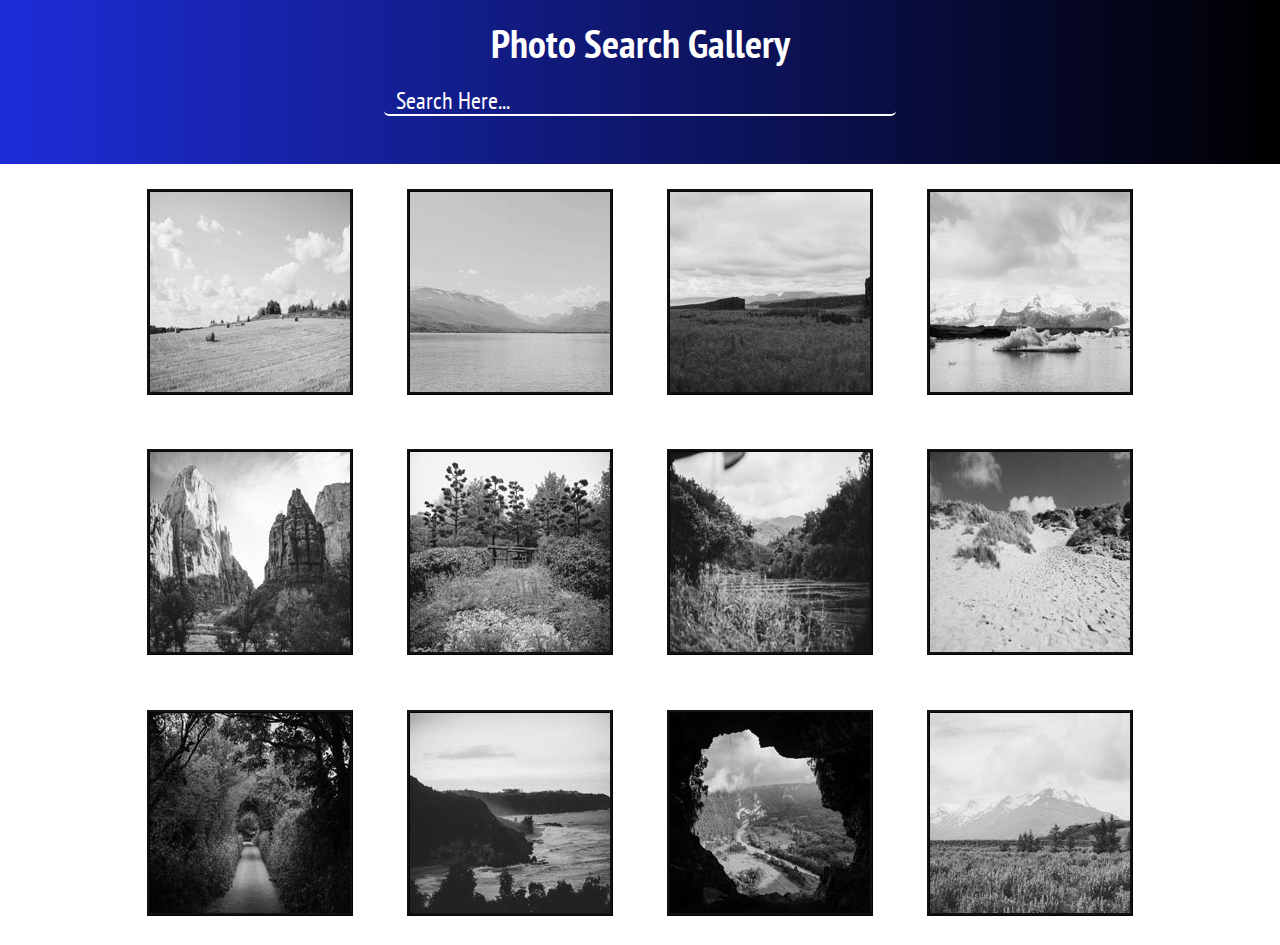
<file: index.html>
<!doctype html>
<html lang="en" dir="ltr">
  <head>
    <meta charset="utf-8">
    <meta name="viewport" content="width=device-width, initial-scale=1" />
    <link rel="stylesheet" type="text/css" href="lightbox2-master/dist/css/lightbox.min.css"/>
    <link rel="stylesheet" type="text/css" href="css/styles.css"/>
    <title>Photo Search Gallery</title>

  </head>
  <body>
    <div class="wrapper">
      <div class='form_container'>
        <form>
          <div class="search_field">
            <label for="search">Photo Search Gallery</label>
            <input type="search" id="search" name="user_search" placeholder="Search Here...">
          </div>
        </form> 
      </div>
      <div class="photo_container">
        <div id="my_photos">
        <a href="photos/01.jpg" data-lightbox="mygallery" data-title="Hay Bales I love hay bales. Took this snap on a drive through the countryside past some straw fields."> <img src="photos/thumbnails/01.jpg" alt="pic1" /></a>

        <a href="photos/02.jpg" data-lightbox="mygallery" data-title="Lake The lake was so calm today. We had a great view of the snow on the mountains from here."> <img src="photos/thumbnails/02.jpg" alt="pic2" /></a>

        <a href="photos/03.jpg" data-lightbox="mygallery" data-title="Canyon I hiked to the top of the mountain and got this picture of the canyon and trees below."> <img src="photos/thumbnails/03.jpg" alt="pic3" /></a>

        <a href="photos/04.jpg" data-lightbox="mygallery" data-title="Iceberg It was amazing to see an iceberg up close, it was so cold but didn’t snow today."> <img src="photos/thumbnails/04.jpg" alt="pic4" /></a>

        <a href="photos/05.jpg" data-lightbox="mygallery" data-title="Desert The red cliffs were beautiful. It was really hot in the desert but we did a lot of walking through the canyons."> <img src="photos/thumbnails/05.jpg" alt="pic5" /></a>

        <a href="photos/06.jpg" data-lightbox="mygallery" data-title="Fall Fall is coming, I love when the leaves on the trees start to change color."><img src="photos/thumbnails/06.jpg" alt="pic6" /></a>

        <a href="photos/07.jpg" data-lightbox="mygallery" data-title="Plantation I drove past this plantation yesterday, everything is so green!"><img src="photos/thumbnails/07.jpg" alt="pic7"/></a>

        <a href="photos/08.jpg" data-lightbox="mygallery" data-title="Dunes My summer vacation to the Oregon Coast. I love the sandy dunes!"><img src="photos/thumbnails/08.jpg" alt="pic8"/></a>

        <a href="photos/09.jpg" data-lightbox="mygallery" data-title="Countryside Lane We enjoyed a quiet stroll down this countryside lane."><img src="photos/thumbnails/09.jpg" alt="pic9"/></a>

        <a href="photos/10.jpg" data-lightbox="mygallery" data-title="Sunset Sunset at the coast! The sky turned a lovely shade of orange."><img src="photos/thumbnails/10.jpg" alt="pic10"/></a>

        <a href="photos/11.jpg" data-lightbox="mygallery" data-title="Cave I did a tour of a cave today and the view of the landscape below was breathtaking."><img src="photos/thumbnails/11.jpg" alt="pic11"/></a>

        <a href="photos/12.jpg" data-lightbox="mygallery" data-title="Bluebells I walked through this meadow of bluebells and got a good view of the snow on the mountain before the fog came in."><img src="photos/thumbnails/12.jpg" alt="pic12" /></a>

        </div>
      </div>
    </div>
    <script
      src="https://code.jquery.com/jquery-3.4.0.min.js"
      integrity="sha256-BJeo0qm959uMBGb65z40ejJYGSgR7REI4+CW1fNKwOg="
      crossorigin="anonymous"></script>
    <script src="lightbox2-master/dist/js/lightbox-plus-jquery.min.js"></script>
    <script src="js/script.js"></script>
  </body>
</html>
</file>
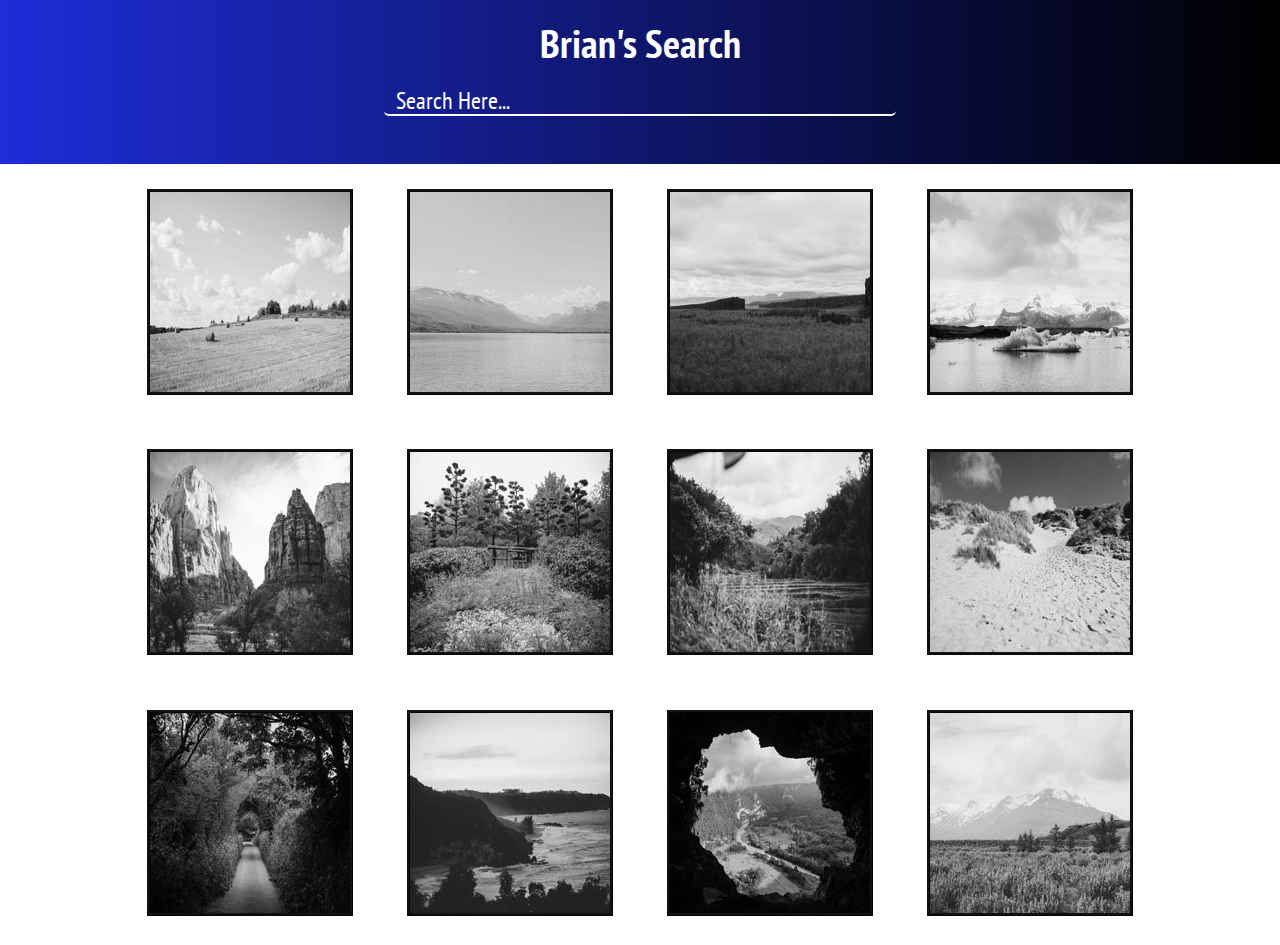
<file: index2.html>
<!doctype html>
<html lang="en" dir="ltr">
  <head>
    <meta charset="utf-8">
    <meta name="viewport" content="width=device-width, initial-scale=1" />
    <link rel="stylesheet" type="text/css" href="lightbox2-master/dist/css/lightbox.min.css"/>
    <link rel="stylesheet" type="text/css" href="css/styles.css"/>
    <title>Brian's Photo Gallery</title>

  </head>
  <body>
    <div class="wrapper">
      <div class='form_container'>
        <form>
          <div class="search_field">
            <label for="search">Brian's Search</label>
            <input type="search" id="search" name="user_search" placeholder="Search Here..." onkeyup="searchField()">
          </div>
        </form> 
      </div>
      <div class="photo_container">
        <div id="my_photos">
        <a href="photos/01.jpg" data-lightbox="mygallery" data-title="Hay Bales I love hay bales. Took this snap on a drive through the countryside past some straw fields."> <img src="photos/thumbnails/01.jpg" alt="pic1" /></a>

        <a href="photos/02.jpg" data-lightbox="mygallery" data-title="Lake The lake was so calm today. We had a great view of the snow on the mountains from here."> <img src="photos/thumbnails/02.jpg" alt="pic2" /></a>

        <a href="photos/03.jpg" data-lightbox="mygallery" data-title="Canyon I hiked to the top of the mountain and got this picture of the canyon and trees below."> <img src="photos/thumbnails/03.jpg" alt="pic3" /></a>

        <a href="photos/04.jpg" data-lightbox="mygallery" data-title="Iceberg It was amazing to see an iceberg up close, it was so cold but didn’t snow today."> <img src="photos/thumbnails/04.jpg" alt="pic4" /></a>

        <a href="photos/05.jpg" data-lightbox="mygallery" data-title="Desert The red cliffs were beautiful. It was really hot in the desert but we did a lot of walking through the canyons."> <img src="photos/thumbnails/05.jpg" alt="pic5" /></a>

        <a href="photos/06.jpg" data-lightbox="mygallery" data-title="Fall Fall is coming, I love when the leaves on the trees start to change color."><img src="photos/thumbnails/06.jpg" alt="pic6" /></a>

        <a href="photos/07.jpg" data-lightbox="mygallery" data-title="Plantation I drove past this plantation yesterday, everything is so green!"><img src="photos/thumbnails/07.jpg" alt="pic7"/></a>

        <a href="photos/08.jpg" data-lightbox="mygallery" data-title="Dunes My summer vacation to the Oregon Coast. I love the sandy dunes!"><img src="photos/thumbnails/08.jpg" alt="pic8"/></a>

        <a href="photos/09.jpg" data-lightbox="mygallery" data-title="Countryside Lane We enjoyed a quiet stroll down this countryside lane."><img src="photos/thumbnails/09.jpg" alt="pic9"/></a>

        <a href="photos/10.jpg" data-lightbox="mygallery" data-title="Sunset Sunset at the coast! The sky turned a lovely shade of orange."><img src="photos/thumbnails/10.jpg" alt="pic10"/></a>

        <a href="photos/11.jpg" data-lightbox="mygallery" data-title="Cave I did a tour of a cave today and the view of the landscape below was breathtaking."><img src="photos/thumbnails/11.jpg" alt="pic11"/></a>

        <a href="photos/12.jpg" data-lightbox="mygallery" data-title="Bluebells I walked through this meadow of bluebells and got a good view of the snow on the mountain before the fog came in."><img src="photos/thumbnails/12.jpg" alt="pic12" /></a>

        </div>
      </div>
    </div>
    <script
      src="https://code.jquery.com/jquery-3.4.0.min.js"
      integrity="sha256-BJeo0qm959uMBGb65z40ejJYGSgR7REI4+CW1fNKwOg="
      crossorigin="anonymous"></script>
    <script src="lightbox2-master/dist/js/lightbox-plus-jquery.min.js"></script>
    <script src="js/script.js"></script>
  </body>
</html>
</file>
<file: css/styles.css>
@import url("https://fonts.googleapis.com/css?family=PT+Sans+Narrow");
@import url("https://fonts.googleapis.com/css?family=Oxygen|PT+Sans+Narrow");
input {
  background-color: transparent;
  border-radius: 5px;
  height: 30px;
}

/*! normalize.css v8.0.1 | MIT License | github.com/necolas/normalize.css */
/* Document
   ========================================================================== */
/**
 * 1. Correct the line height in all browsers.
 * 2. Prevent adjustments of font size after orientation changes in iOS.
 */
html {
  line-height: 1.15;
  /* 1 */
  -webkit-text-size-adjust: 100%;
  /* 2 */
}

/* Sections
   ========================================================================== */
/**
 * Remove the margin in all browsers.
 */
body {
  margin: 0;
}

/**
 * Render the `main` element consistently in IE.
 */
main {
  display: block;
}

/**
 * Correct the font size and margin on `h1` elements within `section` and
 * `article` contexts in Chrome, Firefox, and Safari.
 */
h1 {
  font-size: 2em;
  margin: 0.67em 0;
}

/* Grouping content
   ========================================================================== */
/**
 * 1. Add the correct box sizing in Firefox.
 * 2. Show the overflow in Edge and IE.
 */
hr {
  box-sizing: content-box;
  /* 1 */
  height: 0;
  /* 1 */
  overflow: visible;
  /* 2 */
}

/**
 * 1. Correct the inheritance and scaling of font size in all browsers.
 * 2. Correct the odd `em` font sizing in all browsers.
 */
pre {
  font-family: monospace, monospace;
  /* 1 */
  font-size: 1em;
  /* 2 */
}

/* Text-level semantics
   ========================================================================== */
/**
 * Remove the gray background on active links in IE 10.
 */
a {
  background-color: transparent;
}

/**
 * 1. Remove the bottom border in Chrome 57-
 * 2. Add the correct text decoration in Chrome, Edge, IE, Opera, and Safari.
 */
abbr[title] {
  border-bottom: none;
  /* 1 */
  text-decoration: underline;
  /* 2 */
  text-decoration: underline dotted;
  /* 2 */
}

/**
 * Add the correct font weight in Chrome, Edge, and Safari.
 */
b,
strong {
  font-weight: bolder;
}

/**
 * 1. Correct the inheritance and scaling of font size in all browsers.
 * 2. Correct the odd `em` font sizing in all browsers.
 */
code,
kbd,
samp {
  font-family: monospace, monospace;
  /* 1 */
  font-size: 1em;
  /* 2 */
}

/**
 * Add the correct font size in all browsers.
 */
small {
  font-size: 80%;
}

/**
 * Prevent `sub` and `sup` elements from affecting the line height in
 * all browsers.
 */
sub,
sup {
  font-size: 75%;
  line-height: 0;
  position: relative;
  vertical-align: baseline;
}

sub {
  bottom: -0.25em;
}

sup {
  top: -0.5em;
}

/* Embedded content
   ========================================================================== */
/**
 * Remove the border on images inside links in IE 10.
 */
img {
  border-style: none;
}

/* Forms
   ========================================================================== */
/**
 * 1. Change the font styles in all browsers.
 * 2. Remove the margin in Firefox and Safari.
 */
button,
input,
optgroup,
select,
textarea {
  font-family: inherit;
  /* 1 */
  font-size: 100%;
  /* 1 */
  line-height: 1.15;
  /* 1 */
  margin: 0;
  /* 2 */
}

/**
 * Show the overflow in IE.
 * 1. Show the overflow in Edge.
 */
button,
input {
  /* 1 */
  overflow: visible;
}

/**
 * Remove the inheritance of text transform in Edge, Firefox, and IE.
 * 1. Remove the inheritance of text transform in Firefox.
 */
button,
select {
  /* 1 */
  text-transform: none;
}

/**
 * Correct the inability to style clickable types in iOS and Safari.
 */
button,
[type=button],
[type=reset],
[type=submit] {
  -webkit-appearance: button;
}

/**
 * Remove the inner border and padding in Firefox.
 */
button::-moz-focus-inner,
[type=button]::-moz-focus-inner,
[type=reset]::-moz-focus-inner,
[type=submit]::-moz-focus-inner {
  border-style: none;
  padding: 0;
}

/**
 * Restore the focus styles unset by the previous rule.
 */
button:-moz-focusring,
[type=button]:-moz-focusring,
[type=reset]:-moz-focusring,
[type=submit]:-moz-focusring {
  outline: 1px dotted ButtonText;
}

/**
 * Correct the padding in Firefox.
 */
fieldset {
  padding: 0.35em 0.75em 0.625em;
}

/**
 * 1. Correct the text wrapping in Edge and IE.
 * 2. Correct the color inheritance from `fieldset` elements in IE.
 * 3. Remove the padding so developers are not caught out when they zero out
 *    `fieldset` elements in all browsers.
 */
legend {
  box-sizing: border-box;
  /* 1 */
  color: inherit;
  /* 2 */
  display: table;
  /* 1 */
  max-width: 100%;
  /* 1 */
  padding: 0;
  /* 3 */
  white-space: normal;
  /* 1 */
}

/**
 * Add the correct vertical alignment in Chrome, Firefox, and Opera.
 */
progress {
  vertical-align: baseline;
}

/**
 * Remove the default vertical scrollbar in IE 10+.
 */
textarea {
  overflow: auto;
}

/**
 * 1. Add the correct box sizing in IE 10.
 * 2. Remove the padding in IE 10.
 */
[type=checkbox],
[type=radio] {
  box-sizing: border-box;
  /* 1 */
  padding: 0;
  /* 2 */
}

/**
 * Correct the cursor style of increment and decrement buttons in Chrome.
 */
[type=number]::-webkit-inner-spin-button,
[type=number]::-webkit-outer-spin-button {
  height: auto;
}

/**
 * 1. Correct the odd appearance in Chrome and Safari.
 * 2. Correct the outline style in Safari.
 */
[type=search] {
  -webkit-appearance: textfield;
  /* 1 */
  outline-offset: -2px;
  /* 2 */
}

/**
 * Remove the inner padding in Chrome and Safari on macOS.
 */
[type=search]::-webkit-search-decoration {
  -webkit-appearance: none;
}

/**
 * 1. Correct the inability to style clickable types in iOS and Safari.
 * 2. Change font properties to `inherit` in Safari.
 */
::-webkit-file-upload-button {
  -webkit-appearance: button;
  /* 1 */
  font: inherit;
  /* 2 */
}

/* Interactive
   ========================================================================== */
/*
 * Add the correct display in Edge, IE 10+, and Firefox.
 */
details {
  display: block;
}

/*
 * Add the correct display in all browsers.
 */
summary {
  display: list-item;
}

/* Misc
   ========================================================================== */
/**
 * Add the correct display in IE 10+.
 */
template {
  display: none;
}

/**
 * Add the correct display in IE 10.
 */
[hidden] {
  display: none;
}

* {
  box-sizing: border-box;
}

body,
div,
form,
label,
input {
  padding: 0 0;
  margin: 0 0;
}

.wrapper {
  display: flex;
  flex-direction: column;
  flex-wrap: wrap;
  justify-content: center;
}

.photo_container {
  max-width: 65em;
  display: block;
  margin: 0 auto;
}

form {
  background: linear-gradient(to left, #000, #1d2dd8);
}

label {
  text-align: center;
  margin: 0.5em 0;
}

input {
  color: #fff;
  background: transparent;
  border: none;
  border-bottom: 2px solid white;
  width: 70%;
  max-width: 65em;
  display: block;
  margin: 0 auto;
  margin-bottom: 2em;
}
@media (min-width: 768px) {
  input {
    width: 40%;
  }
}

::placeholder {
  color: #fff;
}

input[placeholder] {
  padding-left: 0.5em;
  font-size: 1.5em;
}

input:focus {
  transition: background-color 0.3s;
  outline: none;
  border-bottom: 2px solid #fff;
}

#my_photos {
  display: flex;
  flex-wrap: wrap;
  justify-content: space-around;
}

a img {
  margin: 25px;
  border: 3px ridge #040096;
}
@media (min-width: 768px) {
  a img {
    filter: grayscale(100%);
    transform: scale(1);
    transition: all 0.4s ease-in;
  }
  a img:hover {
    filter: grayscale(0%);
    transform: scale(1.1);
  }
}

.search_field {
  display: flex;
  flex-direction: column;
  flex-wrap: wrap;
  justify-content: center;
  font-family: "PT Sans Narrow", sans-serif;
  font-weight: bold;
  color: #fff;
}

label[for=search] {
  font-size: 40px;
}

/*# sourceMappingURL=styles.css.map */
</file>
